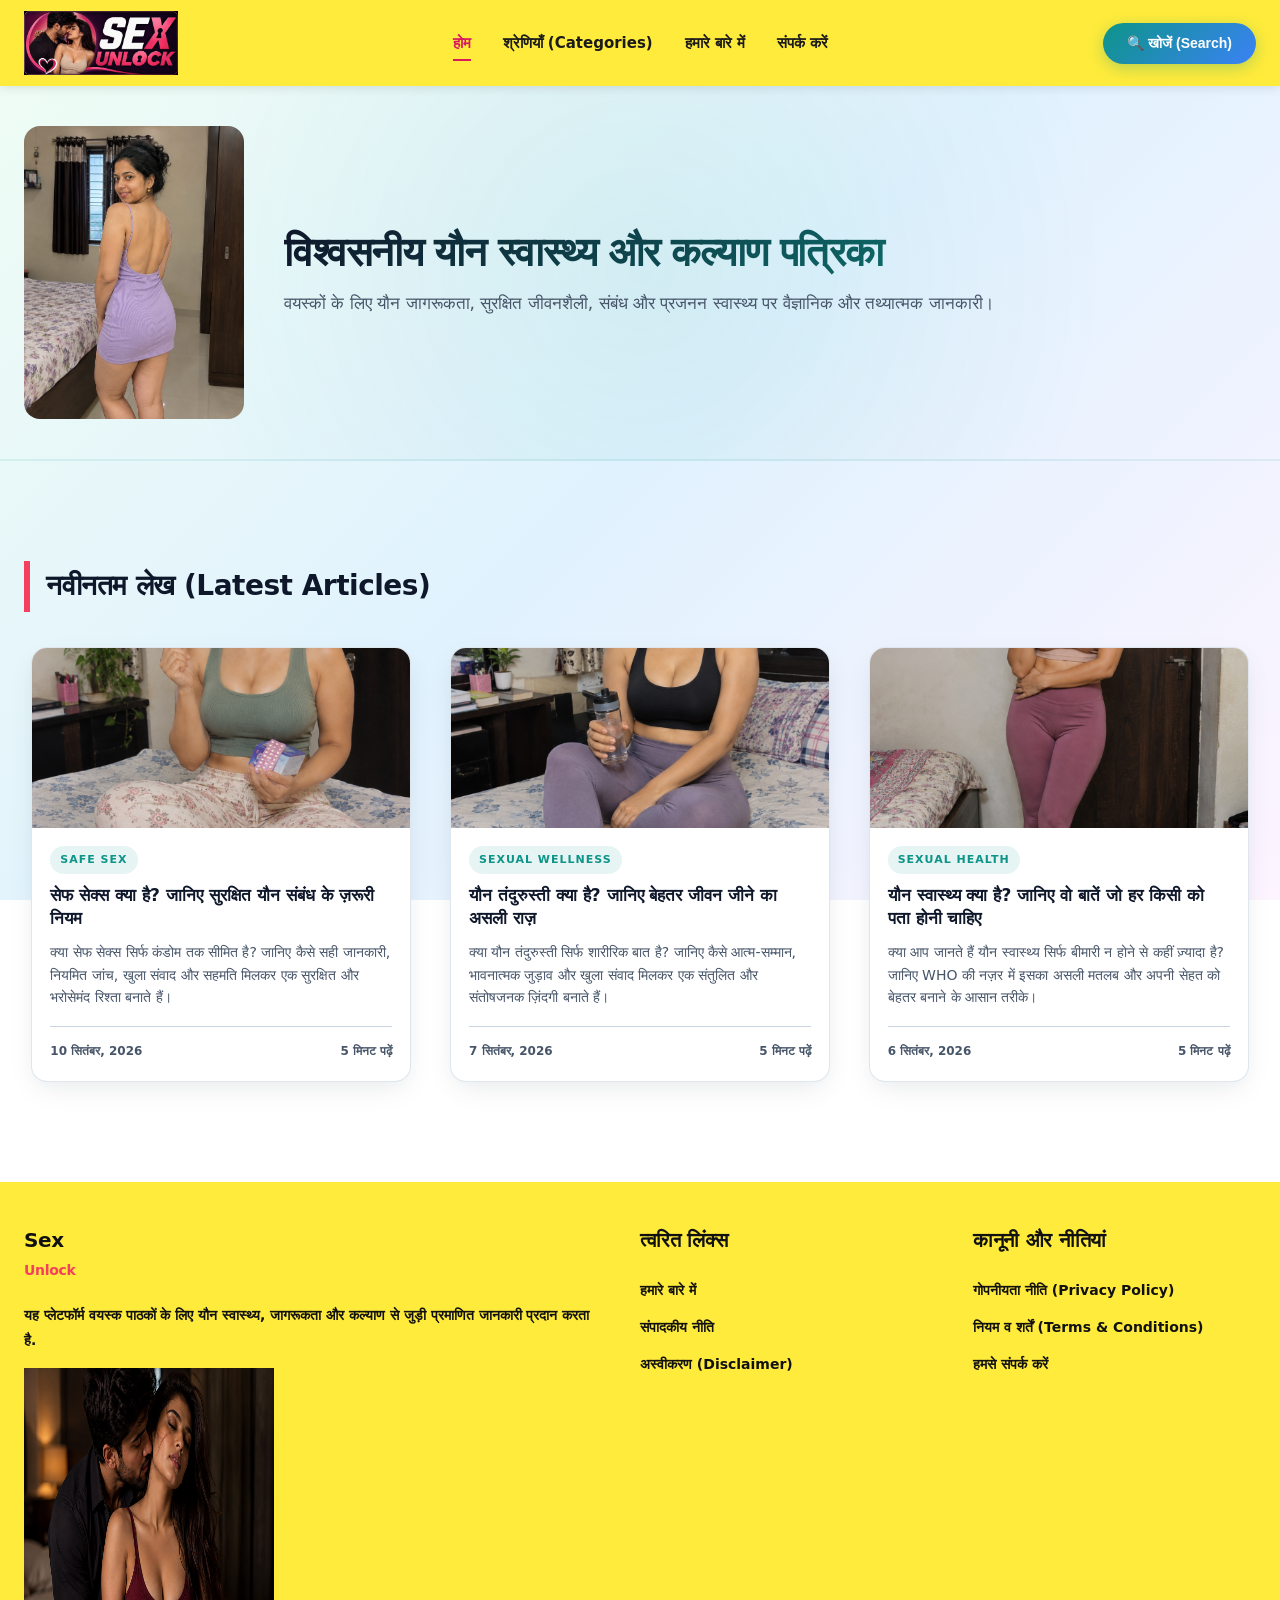
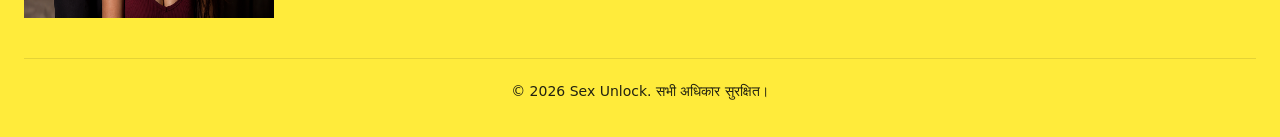
<file: index.html>
<!DOCTYPE html>
<html lang="hi">
<head>
  <!-- Google tag (gtag.js) -->
<script async src="https://www.googletagmanager.com/gtag/js?id=G-J00T4R0J6G"></script>
<script>
  window.dataLayer = window.dataLayer || [];
  function gtag(){dataLayer.push(arguments);}
  gtag('js', new Date());

  gtag('config', 'G-J00T4R0J6G');
</script>
  <meta charset="UTF-8">
  <meta name="viewport" content="width=device-width, initial-scale=1.0">
  <title>यौन स्वास्थ्य और कल्याण | Professional Sexual Wellness Platform</title>
  <meta name="description" content="Adult audience ke liye sexual awareness, sexual wellness, reproductive health aur safe-sex education par trustworthy aur professional jankari.">
  <link rel="stylesheet" href="css/style.css">
  <script async src="https://pl31271967.profitableratecpmnetwork.com/cf/9b/fe/cf9bfe616122a4881c1bd2cf353b851b.js"></script>
</head>
<body>

  <!-- HEADER -->
  <header>
    <div class="container navbar">
<a href="index.html" class="logo-img-link">
  <img src="assets/images/logo.png" alt="Sex Unlock">
</a>
    
      <nav class="nav-links">
        <a href="index.html" class="active">होम</a>
        <a href="categories.html">श्रेणियाँ (Categories)</a>
        <a href="about.html">हमारे बारे में</a>
        <a href="contact.html">संपर्क करें</a>
      </nav>
      <button class="search-btn-nav" onclick="window.location.href='search.html'">
        🔍 खोजें (Search)
      </button>
    </div>
  </header>

  <!-- HERO SECTION -->
  <section class="hero-section">
    <div class="container hero-inner">
      <div class="hero-image">
        <a href="https://www.profitableratecpmnetwork.com/pu7b7r05y?key=55094232767b9adc6bab4afe93d976ad">
          <img src="assets/images/hero.png" alt="Sex Unlock">
        </a>
      </div>
      <div class="hero-text">
        <h1>विश्वसनीय यौन स्वास्थ्य और कल्याण पत्रिका</h1>
        <p>वयस्कों के लिए यौन जागरूकता, सुरक्षित जीवनशैली, संबंध और प्रजनन स्वास्थ्य पर वैज्ञानिक और तथ्यात्मक जानकारी।</p>
      </div>
    </div>
  </section>

  <!-- BANNER AD -->
  <div class="container" style="display: flex; justify-content: center; margin-bottom: 40px;">
    <script>
      atOptions = {
        'key' : 'f948fb3887380541102def88b92cfa1f',
        'format' : 'iframe',
        'height' : 250,
        'width' : 300,
        'params' : {}
      };
    </script>
    <script src="https://www.highrevenueformat.com/f948fb3887380541102def88b92cfa1f/invoke.js"></script>
  </div>

  <!-- MAIN CONTENT AREA -->
  <main class="container">
    
    <!-- LATEST ARTICLES SECTION (Vishesh lekh hata diya gaya hai) -->
    <section>
      <div class="section-title">
        <span>नवीनतम लेख (Latest Articles)</span>
      </div>
      <div id="latest-articles-grid" class="articles-grid">
        <!-- JavaScript will load all articles here dynamically -->
      </div>
    </section>

  </main>

  <!-- FOOTER -->
<footer style="background-color: #ffeb3b !important; padding: 40px 0 20px 0; color: #111111 !important;">
  <div class="container">
    <div class="footer-content">
      <div class="footer-col">
        <h3 style="color: #111111 !important;">Sex <span>Unlock</span></h3>
        <p style="color: #111111 !important;">यह प्लेटफॉर्म वयस्क पाठकों के लिए यौन स्वास्थ्य, जागरूकता और कल्याण से जुड़ी प्रमाणित जानकारी प्रदान करता है.</p>
        
        <!-- Yahan foter.png image lagani hai -->
        <div style="margin-top: 15px;">
          <img src="assets/images/foter.png" alt="Footer Logo" style="max-width: 250px; height: 250px; display: block;">
        </div>
      </div>
      <div class="footer-col">
        <h3 style="color: #111111 !important;">त्वरित लिंक्स</h3>
        <ul>
          <li><a href="about.html" style="color: #111111 !important; font-weight: 600;">हमारे बारे में</a></li>
          <li><a href="editorial-policy.html" style="color: #111111 !important; font-weight: 600;">संपादकीय नीति</a></li>
          <li><a href="disclaimer.html" style="color: #111111 !important; font-weight: 600;">अस्वीकरण (Disclaimer)</a></li>
        </ul>
      </div>
      <div class="footer-col">
        <h3 style="color: #111111 !important;">कानूनी और नीतियां</h3>
        <ul>
          <li><a href="privacy.html" style="color: #111111 !important; font-weight: 600;">गोपनीयता नीति (Privacy Policy)</a></li>
          <li><a href="terms.html" style="color: #111111 !important; font-weight: 600;">नियम व शर्तें (Terms & Conditions)</a></li>
          <li><a href="contact.html" style="color: #111111 !important; font-weight: 600;">हमसे संपर्क करें</a></li>
        </ul>
      </div>
    </div>
    <div class="footer-bottom" style="text-align: center; border-top: 1px solid rgba(0,0,0,0.1); margin-top: 30px; padding-top: 20px;">
      <p style="color: #222211 !important; font-size: 14px;">&copy; 2026 Sex Unlock. सभी अधिकार सुरक्षित।</p>
    </div>
  </div>
</footer>

  <!-- JAVASCRIPT -->
  <script src="js/app.js"></script>
  <script src="https://pl31271968.profitableratecpmnetwork.com/09/ff/23/09ff237c4c0602e13c139e77806c5a00.js"></script>
</body>
</html>
</file>
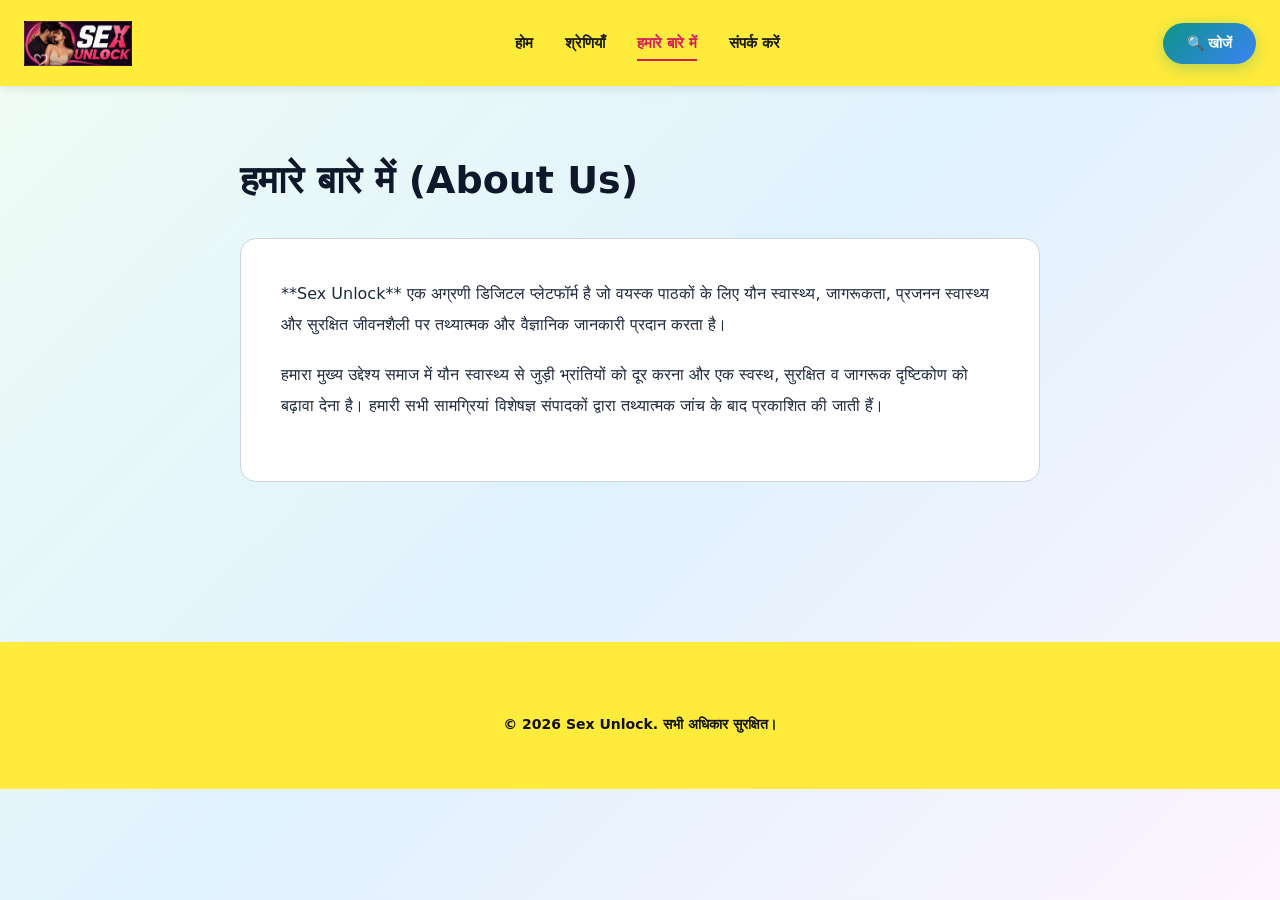
<file: about.html>
<!DOCTYPE html>
<html lang="hi">
<head>
  <!-- Google tag (gtag.js) -->
<script async src="https://www.googletagmanager.com/gtag/js?id=G-J00T4R0J6G"></script>
<script>
  window.dataLayer = window.dataLayer || [];
  function gtag(){dataLayer.push(arguments);}
  gtag('js', new Date());

  gtag('config', 'G-J00T4R0J6G');
</script>
  <meta charset="UTF-8">
  <meta name="viewport" content="width=device-width, initial-scale=1.0">
  <title>हमारे बारे में (About Us) | Sex Unlock</title>
  <link rel="stylesheet" href="css/style.css">
</head>
<body>
  <header>
    <div class="container navbar">
      <a href="index.html" class="logo-img-link">
        <img src="assets/images/logo.png" alt="Sex Unlock" style="height: 45px; width: auto; vertical-align: middle;">
      </a>
      <nav class="nav-links">
        <a href="index.html">होम</a>
        <a href="categories.html">श्रेणियाँ</a>
        <a href="about.html" class="active">हमारे बारे में</a>
        <a href="contact.html">संपर्क करें</a>
      </nav>
      <button class="search-btn-nav" onclick="window.location.href='search.html'">🔍 खोजें</button>
    </div>
  </header>
  <main class="container" style="padding: 60px 0; max-width: 800px;">
    <h1 style="font-size: 38px; font-weight: 900; color: var(--primary); margin-bottom: 24px;">हमारे बारे में (About Us)</h1>
    <div style="background: var(--card-bg); padding: 40px; border-radius: var(--radius); border: 1px solid var(--border-color); line-height: 1.9; font-size: 16px; color: var(--text-main);">
      <p style="margin-bottom: 20px;">**Sex Unlock** एक अग्रणी डिजिटल प्लेटफॉर्म है जो वयस्क पाठकों के लिए यौन स्वास्थ्य, जागरूकता, प्रजनन स्वास्थ्य और सुरक्षित जीवनशैली पर तथ्यात्मक और वैज्ञानिक जानकारी प्रदान करता है।</p>
      <p style="margin-bottom: 20px;">हमारा मुख्य उद्देश्य समाज में यौन स्वास्थ्य से जुड़ी भ्रांतियों को दूर करना और एक स्वस्थ, सुरक्षित व जागरूक दृष्टिकोण को बढ़ावा देना है। हमारी सभी सामग्रियां विशेषज्ञ संपादकों द्वारा तथ्यात्मक जांच के बाद प्रकाशित की जाती हैं।</p>
    </div>
  </main>
  <footer>
    <div class="container" style="text-align: center; color: #64748b; font-size: 13px; padding: 20px 0;">
    <p>&copy; 2026 Sex Unlock. सभी अधिकार सुरक्षित।</p>
    </div>
  </footer>
</body>
</html>
</file>
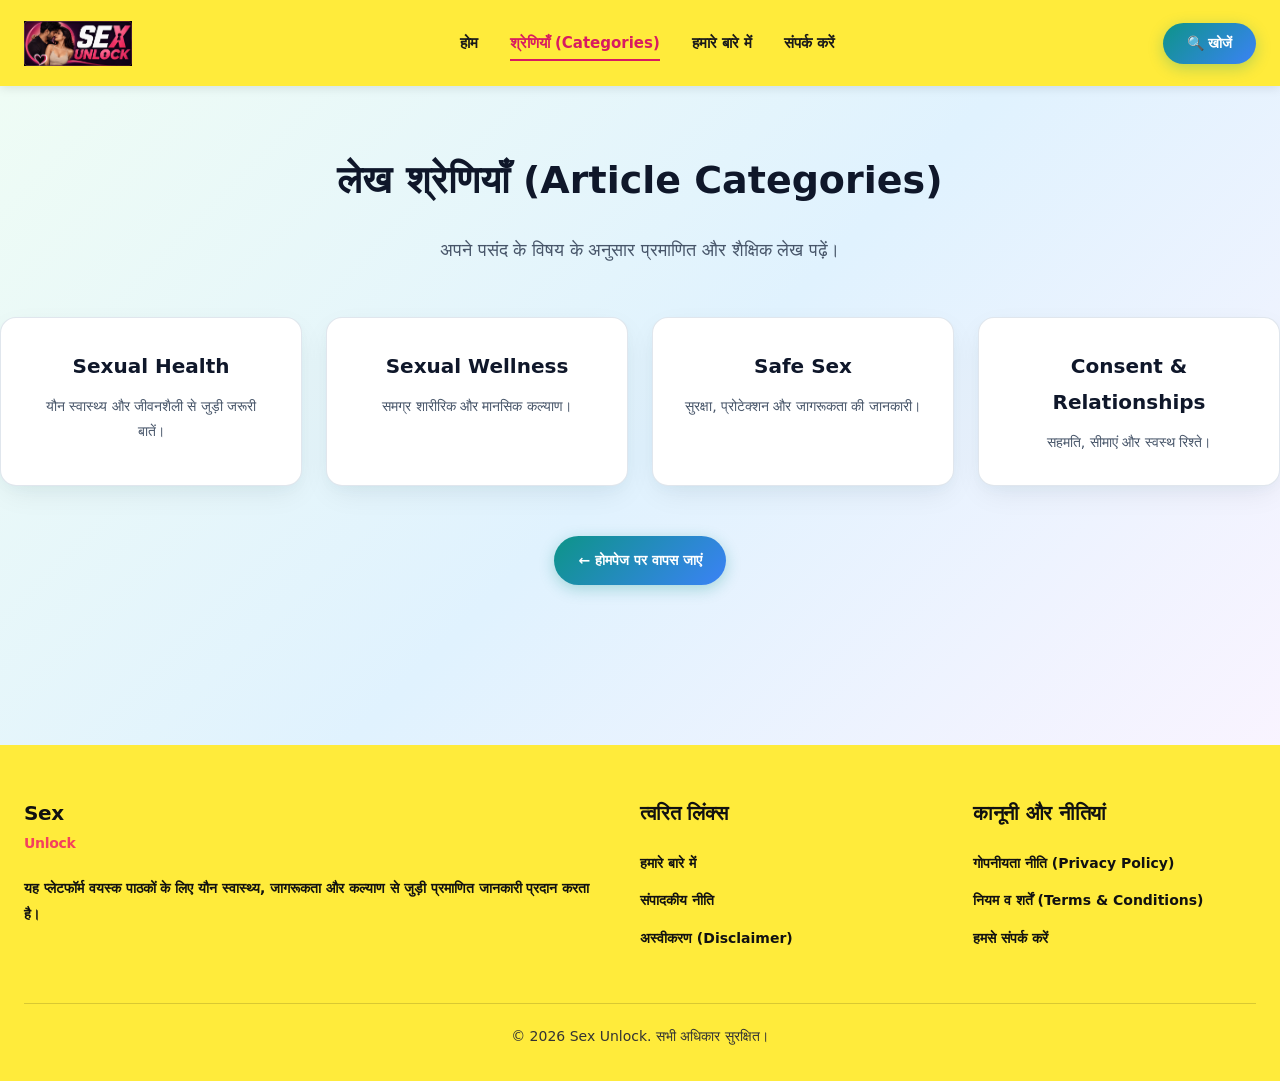
<file: categories.html>
<!DOCTYPE html>
<html lang="hi">
<head>
  <!-- Google tag (gtag.js) -->
<script async src="https://www.googletagmanager.com/gtag/js?id=G-J00T4R0J6G"></script>
<script>
  window.dataLayer = window.dataLayer || [];
  function gtag(){dataLayer.push(arguments);}
  gtag('js', new Date());

  gtag('config', 'G-J00T4R0J6G');
</script>
  <meta charset="UTF-8">
  <meta name="viewport" content="width=device-width, initial-scale=1.0">
  <title>श्रेणियाँ (Categories) | Sex Unlock</title>
  <meta name="description" content="Sex Unlock ki sabhi categories aur unse jude sexual health aur wellness articles ki list.">
  <link rel="stylesheet" href="css/style.css">
</head>
<body>

  <!-- HEADER -->
  <header>
    <div class="container navbar">
      <a href="index.html" class="logo-img-link">
         <img src="assets/images/logo.png" alt="Sex Unlock" style="height: 45px; width: auto; vertical-align: middle;">
      </a>
      <nav class="nav-links">
        <a href="index.html">होम</a>
        <a href="categories.html" class="active">श्रेणियाँ (Categories)</a>
        <a href="about.html">हमारे बारे में</a>
        <a href="contact.html">संपर्क करें</a>
      </nav>
      <button class="search-btn-nav" onclick="window.location.href='search.html'">
        🔍 खोजें
      </button>
    </div>
  </header>

  <!-- MAIN CONTENT -->
  <main class="container" style="padding: 60px 0;">
    <h1 style="font-size: 38px; font-weight: 900; color: var(--primary); margin-bottom: 20px; text-align: center;">लेख श्रेणियाँ (Article Categories)</h1>
    <p style="text-align: center; color: var(--text-muted); font-size: 18px; margin-bottom: 50px;">अपने पसंद के विषय के अनुसार प्रमाणित और शैक्षिक लेख पढ़ें।</p>

    <div id="categories-grid" style="display: grid; grid-template-columns: repeat(auto-fill, minmax(280px, 1fr)); gap: 24px;">
      <!-- Categories -->
      <a href="index.html?cat=Sexual%20Health" class="article-card" style="padding: 30px; text-align: center; text-decoration: none;">
        <h3 style="font-size: 20px; font-weight: 800; color: var(--primary); margin-bottom: 10px;">Sexual Health</h3>
        <p style="font-size: 14px; color: var(--text-muted);">यौन स्वास्थ्य और जीवनशैली से जुड़ी जरूरी बातें।</p>
      </a>
      <a href="index.html?cat=Sexual%20Wellness" class="article-card" style="padding: 30px; text-align: center; text-decoration: none;">
        <h3 style="font-size: 20px; font-weight: 800; color: var(--primary); margin-bottom: 10px;">Sexual Wellness</h3>
        <p style="font-size: 14px; color: var(--text-muted);">समग्र शारीरिक और मानसिक कल्याण।</p>
      </a>
      <a href="index.html?cat=Safe%20Sex" class="article-card" style="padding: 30px; text-align: center; text-decoration: none;">
        <h3 style="font-size: 20px; font-weight: 800; color: var(--primary); margin-bottom: 10px;">Safe Sex</h3>
        <p style="font-size: 14px; color: var(--text-muted);">सुरक्षा, प्रोटेक्शन और जागरूकता की जानकारी।</p>
      </a>
      <a href="index.html?cat=Consent%20%26%20Relationships" class="article-card" style="padding: 30px; text-align: center; text-decoration: none;">
        <h3 style="font-size: 20px; font-weight: 800; color: var(--primary); margin-bottom: 10px;">Consent & Relationships</h3>
        <p style="font-size: 14px; color: var(--text-muted);">सहमति, सीमाएं और स्वस्थ रिश्ते।</p>
      </a>
    </div>

    <div style="text-align: center; margin-top: 50px;">
      <a href="index.html" class="search-btn-nav" style="display: inline-flex;">← होमपेज पर वापस जाएं</a>
    </div>
  </main>

  <!-- FOOTER -->
  <footer>
    <div class="container">
      <div class="footer-content">
        <div class="footer-col">
          <h3>Sex <span>Unlock</span></h3>
          <p>यह प्लेटफॉर्म वयस्क पाठकों के लिए यौन स्वास्थ्य, जागरूकता और कल्याण से जुड़ी प्रमाणित जानकारी प्रदान करता है।</p>
        </div>
        <div class="footer-col">
          <h3>त्वरित लिंक्स</h3>
          <ul>
            <li><a href="about.html">हमारे बारे में</a></li>
            <li><a href="editorial-policy.html">संपादकीय नीति</a></li>
            <li><a href="disclaimer.html">अस्वीकरण (Disclaimer)</a></li>
          </ul>
        </div>
        <div class="footer-col">
          <h3>कानूनी और नीतियां</h3>
          <ul>
            <li><a href="privacy.html">गोपनीयता नीति (Privacy Policy)</a></li>
            <li><a href="terms.html">नियम व शर्तें (Terms & Conditions)</a></li>
            <li><a href="contact.html">हमसे संपर्क करें</a></li>
          </ul>
        </div>
      </div>
      <div class="footer-bottom">
        <p>&copy; 2026 Sex Unlock. सभी अधिकार सुरक्षित।</p>
      </div>
    </div>
  </footer>

</body>
</html>
</file>
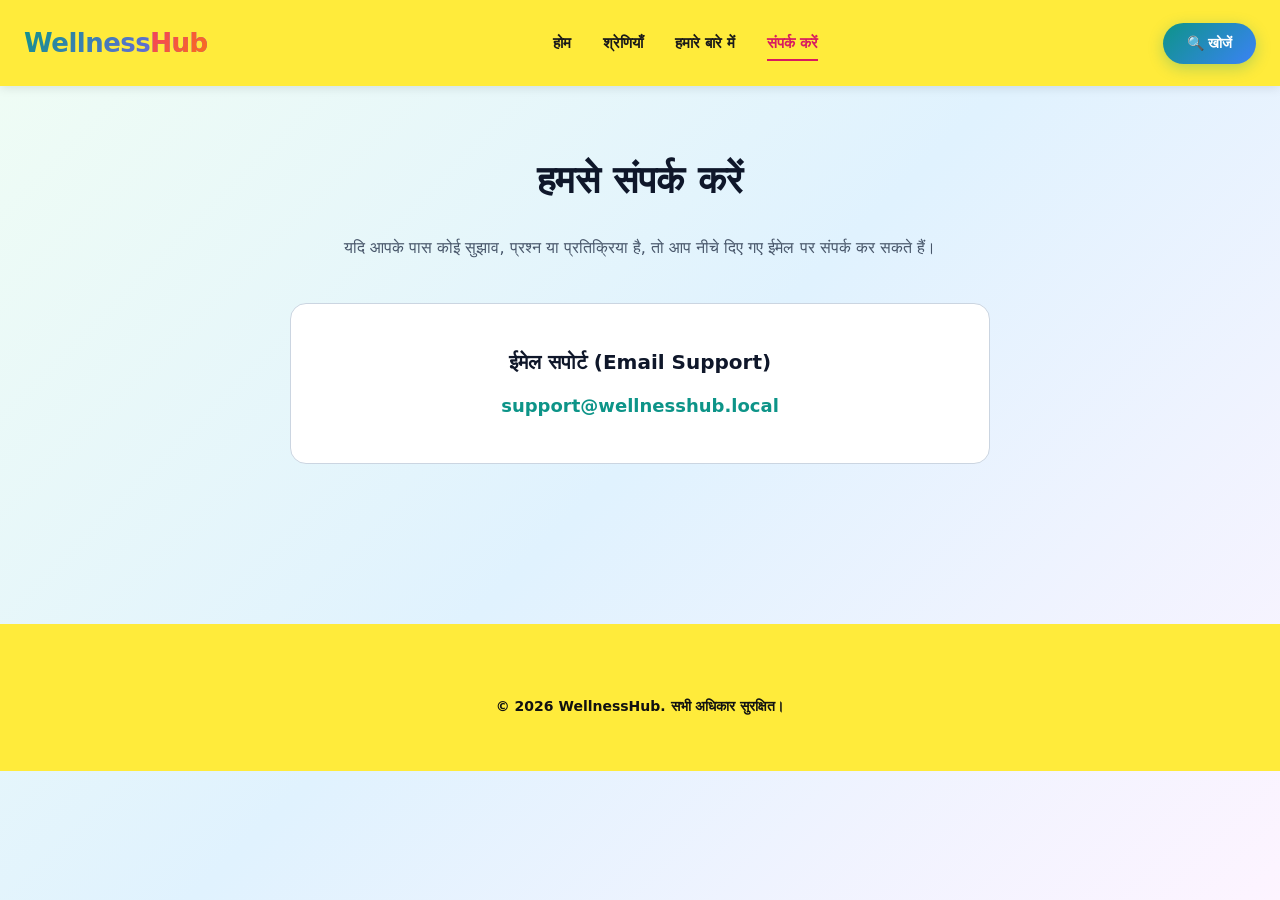
<file: contact.html>
<!DOCTYPE html>
<html lang="hi">
<head>
  <!-- Google tag (gtag.js) -->
<script async src="https://www.googletagmanager.com/gtag/js?id=G-J00T4R0J6G"></script>
<script>
  window.dataLayer = window.dataLayer || [];
  function gtag(){dataLayer.push(arguments);}
  gtag('js', new Date());

  gtag('config', 'G-J00T4R0J6G');
</script>
  <meta charset="UTF-8">
  <meta name="viewport" content="width=device-width, initial-scale=1.0">
  <title>संपर्क करें (Contact Us) | WellnessHub</title>
  <link rel="stylesheet" href="css/style.css">
</head>
<body>
  <header>
    <div class="container navbar">
      <a href="index.html" class="logo">Wellness<span>Hub</span></a>
      <nav class="nav-links">
        <a href="index.html">होम</a>
        <a href="categories.html">श्रेणियाँ</a>
        <a href="about.html">हमारे बारे में</a>
        <a href="contact.html" class="active">संपर्क करें</a>
      </nav>
      <button class="search-btn-nav" onclick="window.location.href='search.html'">🔍 खोजें</button>
    </div>
  </header>
  <main class="container" style="padding: 60px 0; max-width: 700px;">
    <h1 style="font-size: 38px; font-weight: 900; color: var(--primary); margin-bottom: 20px; text-align: center;">हमसे संपर्क करें</h1>
    <p style="text-align: center; color: var(--text-muted); margin-bottom: 40px;">यदि आपके पास कोई सुझाव, प्रश्न या प्रतिक्रिया है, तो आप नीचे दिए गए ईमेल पर संपर्क कर सकते हैं।</p>
    <div style="background: var(--card-bg); padding: 40px; border-radius: var(--radius); border: 1px solid var(--border-color); text-align: center;">
      <h3 style="font-size: 20px; color: var(--primary); margin-bottom: 10px;">ईमेल सपोर्ट (Email Support)</h3>
      <p style="font-size: 18px; color: var(--accent-teal); font-weight: 700;">support@wellnesshub.local</p>
    </div>
  </main>
  <footer>
    <div class="container" style="text-align: center; color: #64748b; font-size: 13px; padding: 20px 0;">
      <p>&copy; 2026 WellnessHub. सभी अधिकार सुरक्षित।</p>
    </div>
  </footer>
</body>
</html>
</file>
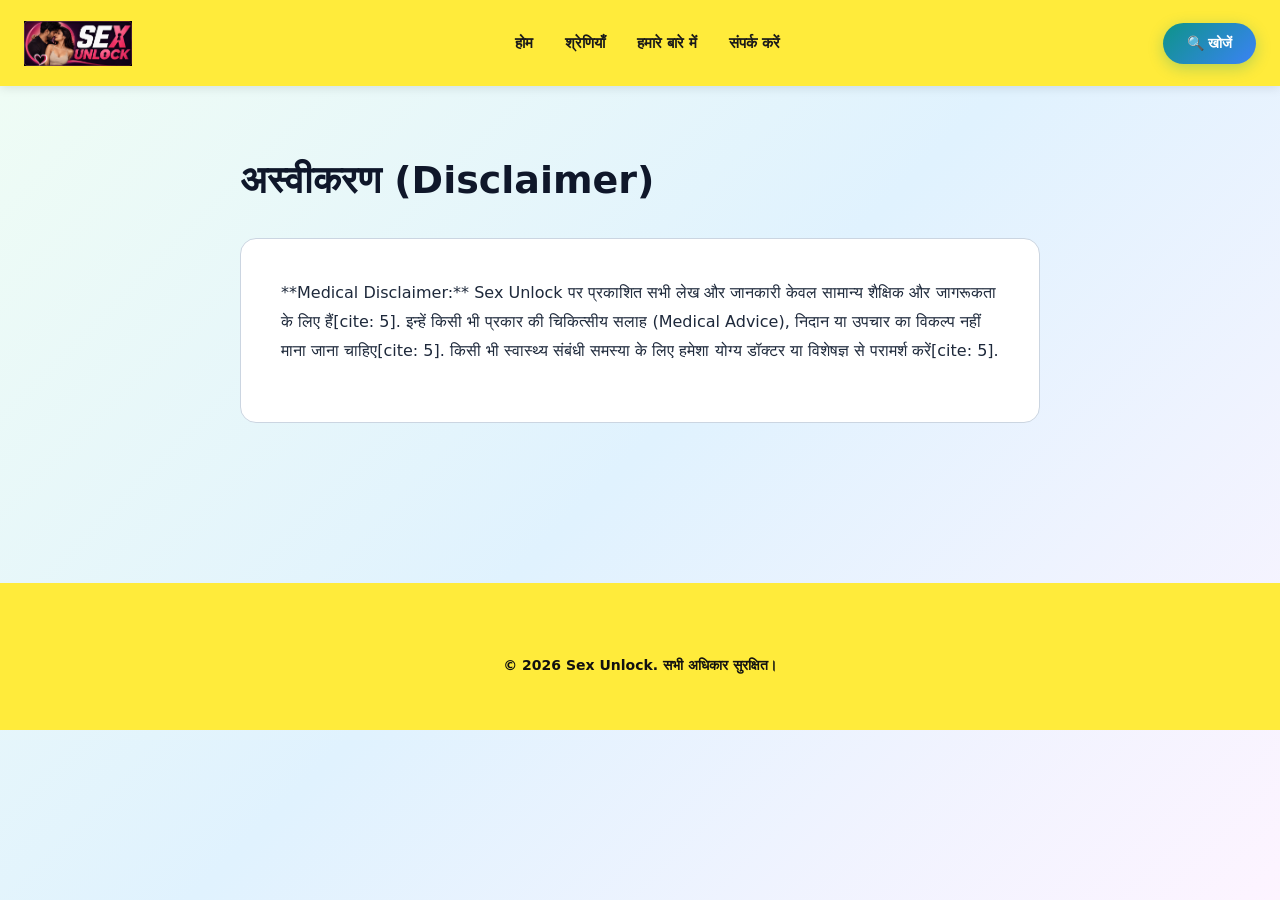
<file: disclaimer.html>
<!DOCTYPE html>
<html lang="hi">
<head>
  <!-- Google tag (gtag.js) -->
<script async src="https://www.googletagmanager.com/gtag/js?id=G-J00T4R0J6G"></script>
<script>
  window.dataLayer = window.dataLayer || [];
  function gtag(){dataLayer.push(arguments);}
  gtag('js', new Date());

  gtag('config', 'G-J00T4R0J6G');
</script>
  <meta charset="UTF-8">
  <meta name="viewport" content="width=device-width, initial-scale=1.0">
  <title>अस्वीकरण (Disclaimer) | Sex Unlock</title>
  <link rel="stylesheet" href="css/style.css">
</head>
<body>
  <header>
    <div class="container navbar">
<a href="index.html" class="logo-img-link">
  <img src="assets/images/logo.png" alt="Sex Unlock" style="height: 45px; width: auto; vertical-align: middle;">
</a>
      <nav class="nav-links">
        <a href="index.html">होम</a>
        <a href="categories.html">श्रेणियाँ</a>
        <a href="about.html">हमारे बारे में</a>
        <a href="contact.html">संपर्क करें</a>
      </nav>
      <button class="search-btn-nav" onclick="window.location.href='search.html'">🔍 खोजें</button>
    </div>
  </header>
  <main class="container" style="padding: 60px 0; max-width: 800px;">
    <h1 style="font-size: 38px; font-weight: 900; color: var(--primary); margin-bottom: 24px;">अस्वीकरण (Disclaimer)</h1>
    <div style="background: var(--card-bg); padding: 40px; border-radius: var(--radius); border: 1px solid var(--border-color); line-height: 1.8; font-size: 16px; color: var(--text-main);">
      <p style="margin-bottom: 16px;">**Medical Disclaimer:** Sex Unlock पर प्रकाशित सभी लेख और जानकारी केवल सामान्य शैक्षिक और जागरूकता के लिए हैं[cite: 5]. इन्हें किसी भी प्रकार की चिकित्सीय सलाह (Medical Advice), निदान या उपचार का विकल्प नहीं माना जाना चाहिए[cite: 5]. किसी भी स्वास्थ्य संबंधी समस्या के लिए हमेशा योग्य डॉक्टर या विशेषज्ञ से परामर्श करें[cite: 5].</p>
    </div>
  </main>
  <footer>
    <div class="container" style="text-align: center; color: #64748b; font-size: 13px; padding: 20px 0;">
      <p>&copy; 2026 Sex Unlock. सभी अधिकार सुरक्षित।</p>
    </div>
  </footer>
</body>
</html>
</file>
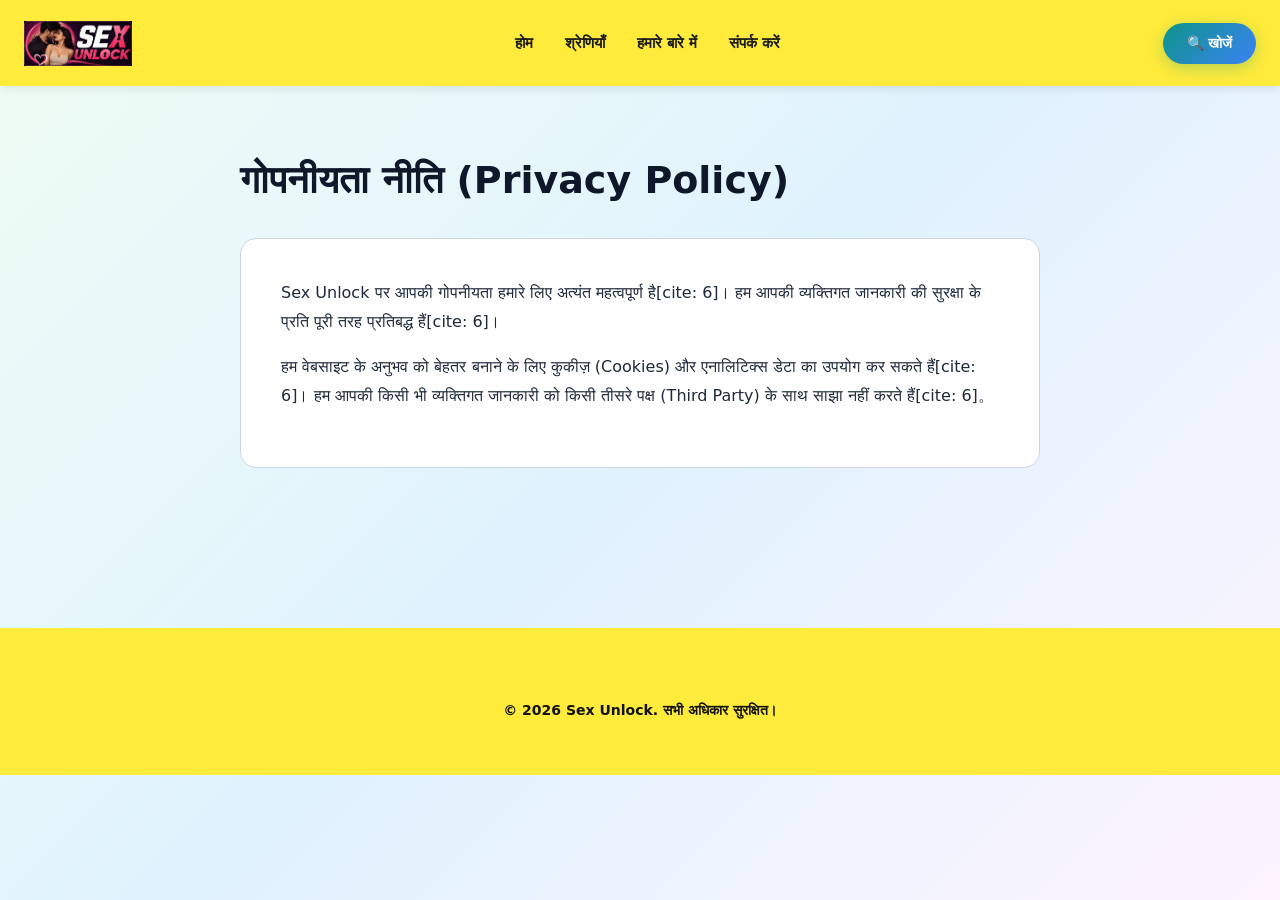
<file: privacy.html>
<!DOCTYPE html>
<html lang="hi">
<head>
  <!-- Google tag (gtag.js) -->
<script async src="https://www.googletagmanager.com/gtag/js?id=G-J00T4R0J6G"></script>
<script>
  window.dataLayer = window.dataLayer || [];
  function gtag(){dataLayer.push(arguments);}
  gtag('js', new Date());

  gtag('config', 'G-J00T4R0J6G');
</script>
  <meta charset="UTF-8">
  <meta name="viewport" content="width=device-width, initial-scale=1.0">
  <title>गोपनीयता नीति (Privacy Policy) | Sex Unlock</title>
  <link rel="stylesheet" href="css/style.css">
</head>
<body>
  <header>
    <div class="container navbar">
<a href="index.html" class="logo-img-link">
  <img src="assets/images/logo.png" alt="Sex Unlock" style="height: 45px; width: auto; vertical-align: middle;">
</a>
      <nav class="nav-links">
        <a href="index.html">होम</a>
        <a href="categories.html">श्रेणियाँ</a>
        <a href="about.html">हमारे बारे में</a>
        <a href="contact.html">संपर्क करें</a>
      </nav>
      <button class="search-btn-nav" onclick="window.location.href='search.html'">🔍 खोजें</button>
    </div>
  </header>
  <main class="container" style="padding: 60px 0; max-width: 800px;">
    <h1 style="font-size: 38px; font-weight: 900; color: var(--primary); margin-bottom: 24px;">गोपनीयता नीति (Privacy Policy)</h1>
    <div style="background: var(--card-bg); padding: 40px; border-radius: var(--radius); border: 1px solid var(--border-color); line-height: 1.8; font-size: 16px; color: var(--text-main);">
      <p style="margin-bottom: 16px;">Sex Unlock पर आपकी गोपनीयता हमारे लिए अत्यंत महत्वपूर्ण है[cite: 6]। हम आपकी व्यक्तिगत जानकारी की सुरक्षा के प्रति पूरी तरह प्रतिबद्ध हैं[cite: 6]।</p>
      <p style="margin-bottom: 16px;">हम वेबसाइट के अनुभव को बेहतर बनाने के लिए कुकीज़ (Cookies) और एनालिटिक्स डेटा का उपयोग कर सकते हैं[cite: 6]। हम आपकी किसी भी व्यक्तिगत जानकारी को किसी तीसरे पक्ष (Third Party) के साथ साझा नहीं करते हैं[cite: 6]。</p>
    </div>
  </main>
  <footer>
    <div class="container" style="text-align: center; color: #64748b; font-size: 13px; padding: 20px 0;">
      <p>&copy; 2026 Sex Unlock. सभी अधिकार सुरक्षित।</p>
    </div>
  </footer>
</body>
</html>
</file>
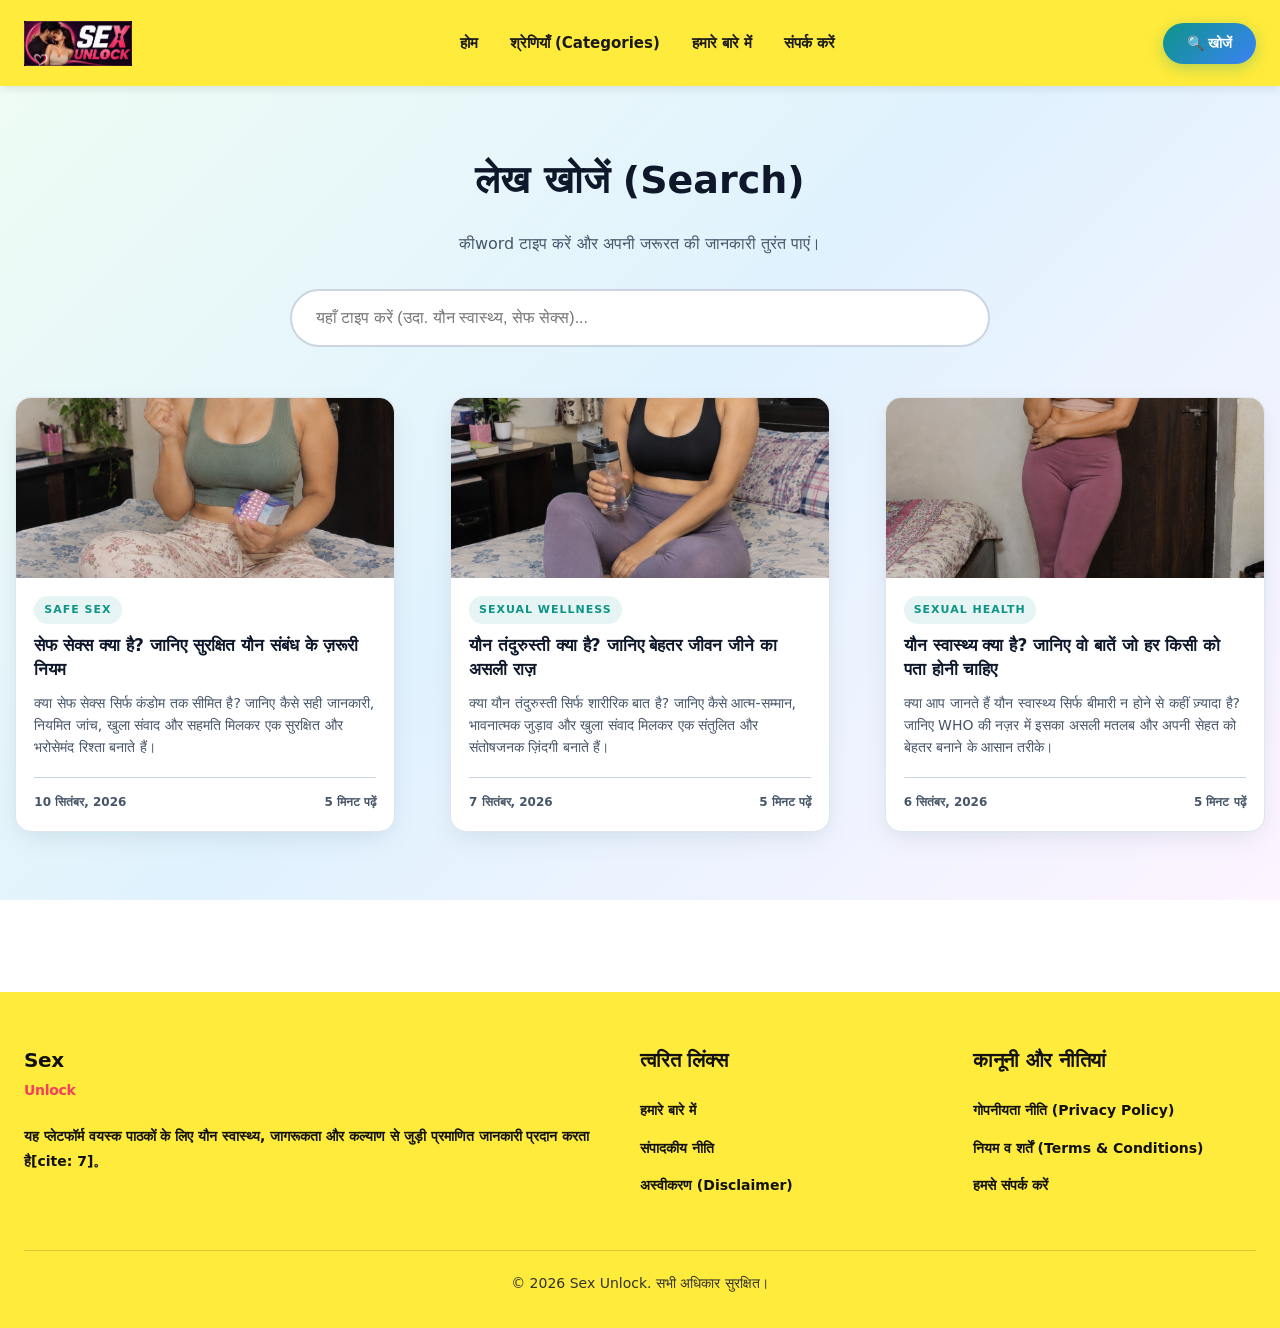
<file: search.html>
<!DOCTYPE html>
<html lang="hi">
<head>
  <!-- Google tag (gtag.js) -->
<script async src="https://www.googletagmanager.com/gtag/js?id=G-J00T4R0J6G"></script>
<script>
  window.dataLayer = window.dataLayer || [];
  function gtag(){dataLayer.push(arguments);}
  gtag('js', new Date());

  gtag('config', 'G-J00T4R0J6G');
</script>
  <meta charset="UTF-8">
  <meta name="viewport" content="width=device-width, initial-scale=1.0">
  <title>लेख खोजें (Search Articles) | Sex Unlock</title>
  <meta name="description" content="Sex Unlock par sexual health aur wellness से jude articles search karein.">
  <link rel="stylesheet" href="css/style.css">
</head>
<body>

  <!-- HEADER -->
  <header>
    <div class="container navbar">
<a href="index.html" class="logo-img-link">
  <img src="assets/images/logo.png" alt="Sex Unlock" style="height: 45px; width: auto; vertical-align: middle;">
</a>
      <nav class="nav-links">
        <a href="index.html">होम</a>
        <a href="categories.html">श्रेणियाँ (Categories)</a>
        <a href="about.html">हमारे बारे में</a>
        <a href="contact.html">संपर्क करें</a>
      </nav>
      <button class="search-btn-nav" onclick="window.location.href='search.html'">
        🔍 खोजें
      </button>
    </div>
  </header>

  <!-- MAIN CONTENT -->
  <main class="container" style="padding: 60px 0; min-height: 60vh;">
    <div style="max-width: 700px; margin: 0 auto 50px; text-align: center;">
      <h1 style="font-size: 38px; font-weight: 900; color: var(--primary); margin-bottom: 16px;">लेख खोजें (Search)</h1>
      <p style="color: var(--text-muted); font-size: 16px; margin-bottom: 30px;">कीword टाइप करें और अपनी जरूरत की जानकारी तुरंत पाएं।</p>
      
      <!-- Search Input Box -->
      <div style="position: relative;">
        <input type="text" id="search-input" placeholder="यहाँ टाइप करें (उदा. यौन स्वास्थ्य, सेफ सेक्स)..." style="width: 100%; padding: 18px 24px; font-size: 16px; border-radius: 50px; border: 2px solid var(--border-color); outline: none; transition: var(--transition); background: var(--card-bg);">
      </div>
    </div>

    <!-- Search Results Grid -->
    <div id="search-results-grid" class="articles-grid">
      <!-- Results will appear here -->
    </div>
  </main>

  <!-- FOOTER -->
  <footer>
    <div class="container">
      <div class="footer-content">
        <div class="footer-col">
          <h3>Sex <span>Unlock</span></h3>
          <p>यह प्लेटफॉर्म वयस्क पाठकों के लिए यौन स्वास्थ्य, जागरूकता और कल्याण से जुड़ी प्रमाणित जानकारी प्रदान करता है[cite: 7]。</p>
        </div>
        <div class="footer-col">
          <h3>त्वरित लिंक्स</h3>
          <ul>
            <li><a href="about.html">हमारे बारे में</a></li>
            <li><a href="editorial-policy.html">संपादकीय नीति</a></li>
            <li><a href="disclaimer.html">अस्वीकरण (Disclaimer)</a></li>
          </ul>
        </div>
        <div class="footer-col">
          <h3>कानूनी और नीतियां</h3>
          <ul>
            <li><a href="privacy.html">गोपनीयता नीति (Privacy Policy)</a></li>
            <li><a href="terms.html">नियम व शर्तें (Terms & Conditions)</a></li>
            <li><a href="contact.html">हमसे संपर्क करें</a></li>
          </ul>
        </div>
      </div>
      <div class="footer-bottom">
        <p>&copy; 2026 Sex Unlock. सभी अधिकार सुरक्षित।</p>
      </div>
    </div>
  </footer>

  <!-- SEARCH JAVASCRIPT -->
  <script>
    document.addEventListener("DOMContentLoaded", () => {
      const searchInput = document.getElementById('search-input');
      searchInput.addEventListener('input', (e) => {
        handleSearch(e.target.value);
      });
      // Load all initially
      handleSearch('');
    });

    async function handleSearch(query) {
      try {
        const response = await fetch('data/articles.json');
        const articles = await response.json();
        
        const filtered = articles.filter(article => {
          const q = query.toLowerCase();
          return article.title.toLowerCase().includes(q) || 
                 article.excerpt.toLowerCase().includes(q) || 
                 article.category.toLowerCase().includes(q);
        });

        const grid = document.getElementById('search-results-grid');
        if (filtered.length === 0) {
          grid.innerHTML = `<p style="grid-column: 1/-1; text-align: center; color: var(--text-muted); padding: 40px;">कोई लेख नहीं मिला।</p>`;
          return;
        }

        grid.innerHTML = filtered.map(article => `
          <article class="article-card">
            <div class="card-img-wrapper">
              <img src="${article.image}" alt="${article.title}" loading="lazy" onerror="this.src='https://images.unsplash.com/photo-1573496359142-b8d87734a5a2?auto=format&fit=crop&w=600&q=80'">
            </div>
            <div class="card-content">
              <span class="card-category">${article.category}</span>
              <h3 class="card-title">
                <a href="article.html?slug=${article.slug}">${article.title}</a>
              </h3>
              <p class="card-excerpt">${article.excerpt}</p>
              <div class="card-meta">
                <span>${article.date}</span>
                <span>${article.readingTime}</span>
              </div>
            </div>
          </article>
        `).join('');

      } catch (err) {
        console.error('Search error:', err);
      }
    }
  </script>
</body>
</html>
</file>
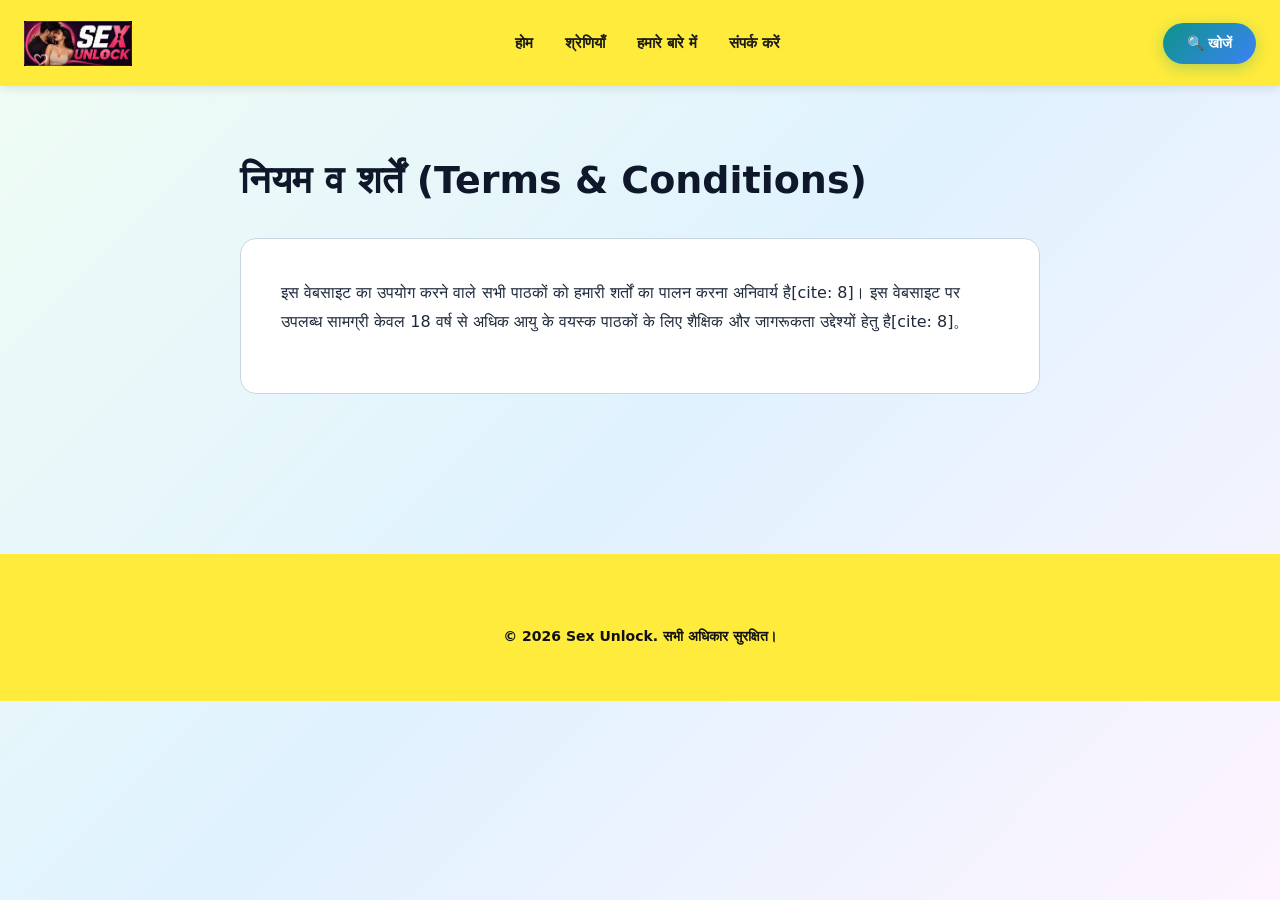
<file: terms.html>
<!DOCTYPE html>
<html lang="hi">
<head>
  <!-- Google tag (gtag.js) -->
<script async src="https://www.googletagmanager.com/gtag/js?id=G-J00T4R0J6G"></script>
<script>
  window.dataLayer = window.dataLayer || [];
  function gtag(){dataLayer.push(arguments);}
  gtag('js', new Date());

  gtag('config', 'G-J00T4R0J6G');
</script>
  <meta charset="UTF-8">
  <meta name="viewport" content="width=device-width, initial-scale=1.0">
  <title>नियम व शर्तें (Terms & Conditions) | Sex Unlock</title>
  <link rel="stylesheet" href="css/style.css">
</head>
<body>
  <header>
    <div class="container navbar">
<a href="index.html" class="logo-img-link">
  <img src="assets/images/logo.png" alt="Sex Unlock" style="height: 45px; width: auto; vertical-align: middle;">
</a>
      <nav class="nav-links">
        <a href="index.html">होम</a>
        <a href="categories.html">श्रेणियाँ</a>
        <a href="about.html">हमारे बारे में</a>
        <a href="contact.html">संपर्क करें</a>
      </nav>
      <button class="search-btn-nav" onclick="window.location.href='search.html'">🔍 खोजें</button>
    </div>
  </header>
  <main class="container" style="padding: 60px 0; max-width: 800px;">
    <h1 style="font-size: 38px; font-weight: 900; color: var(--primary); margin-bottom: 24px;">नियम व शर्तें (Terms & Conditions)</h1>
    <div style="background: var(--card-bg); padding: 40px; border-radius: var(--radius); border: 1px solid var(--border-color); line-height: 1.8; font-size: 16px; color: var(--text-main);">
      <p style="margin-bottom: 16px;">इस वेबसाइट का उपयोग करने वाले सभी पाठकों को हमारी शर्तों का पालन करना अनिवार्य है[cite: 8]। इस वेबसाइट पर उपलब्ध सामग्री केवल 18 वर्ष से अधिक आयु के वयस्क पाठकों के लिए शैक्षिक और जागरूकता उद्देश्यों हेतु है[cite: 8]。</p>
    </div>
  </main>
  <footer>
    <div class="container" style="text-align: center; color: #64748b; font-size: 13px; padding: 20px 0;">
      <p>&copy; 2026 Sex Unlock. सभी अधिकार सुरक्षित।</p>
    </div>
  </footer>
</body>
</html>
</file>
<file: css/style.css>
/* ==========================================
   VIBRANT & COLORFUL WELLNESS MAGAZINE SYSTEM
   ========================================== */

:root {
  --primary: #0f172a;
  --accent-teal: #0d9488;
  --accent-coral: #f43f5e;
  --accent-purple: #8b5cf6;
  --accent-blue: #3b82f6;
  --bg-gradient: linear-gradient(135deg, #f0fdf4 0%, #e0f2fe 50%, #fdf4ff 100%);
  --card-bg: #ffffff;
  --text-main: #1e293b;
  --text-muted: #475569;
  --border-color: #cbd5e1;
  --radius: 16px;
  --transition: all 0.4s cubic-bezier(0.4, 0, 0.2, 1);
  --shadow: 0 10px 30px -5px rgba(15, 23, 42, 0.08), 0 5px 15px -5px rgba(13, 148, 136, 0.05);
  --shadow-hover: 0 20px 40px -10px rgba(13, 148, 136, 0.2), 0 10px 20px -5px rgba(139, 92, 246, 0.15);
}

* {
  margin: 0;
  padding: 0;
  box-sizing: border-box;
}

body {
  font-family: system-ui, -apple-system, BlinkMacSystemFont, 'Segoe UI', Roboto, sans-serif;
  background: var(--bg-gradient);
  background-attachment: fixed;
  color: var(--text-main);
  line-height: 1.8;
  -webkit-font-smoothing: antialiased;
}

a {
  text-decoration: none;
  color: inherit;
}

ul {
  list-style: none;
}

.container {
  max-width: 1280px;
  margin: 0 auto;
  padding: 0 24px;
}

/* --- HEADER (yellow theme) --- */
header {
  background-color: #ffeb3b;
  backdrop-filter: blur(16px);
  -webkit-backdrop-filter: blur(16px);
  position: sticky;
  top: 0;
  z-index: 1000;
  box-shadow: 0 2px 10px rgba(0, 0, 0, 0.1);
  padding: 8px 0;
  overflow: hidden; /* safety net: nothing inside header can ever spill out again */
}

.navbar {
  display: flex;
  justify-content: space-between;
  align-items: center;
  min-height: 70px;
}

.logo {
  font-size: 26px;
  font-weight: 900;
  background: linear-gradient(135deg, var(--accent-teal), var(--accent-purple));
  -webkit-background-clip: text;
  -webkit-text-fill-color: transparent;
  letter-spacing: -0.5px;
}

.logo span {
  background: linear-gradient(135deg, var(--accent-coral), #f97316);
  -webkit-background-clip: text;
  -webkit-text-fill-color: transparent;
}

/* Logo image inside header, sized to fill the yellow bar's height without overflowing it */
header .logo-img-link img {
  height: 64px;
  width: auto;
  max-height: 64px;
  display: block;
  vertical-align: middle;
}

.nav-links {
  display: flex;
  gap: 32px;
  align-items: center;
}

.nav-links a {
  font-size: 15px;
  font-weight: 700;
  color: #1a1a1a;
  transition: var(--transition);
  position: relative;
}

.nav-links a:hover, .nav-links a.active {
  color: #d81b60;
}

.nav-links a::after {
  content: '';
  position: absolute;
  width: 0;
  height: 2px;
  bottom: -4px;
  left: 0;
  background: #d81b60;
  transition: width 0.3s ease;
}

.nav-links a:hover::after, .nav-links a.active::after {
  width: 100%;
}

/* Colorful Gradient Button */
.search-btn-nav {
  background: linear-gradient(135deg, var(--accent-teal), var(--accent-blue));
  border: none;
  padding: 12px 24px;
  border-radius: 50px;
  cursor: pointer;
  font-size: 14px;
  font-weight: 700;
  color: #ffffff;
  display: flex;
  align-items: center;
  gap: 8px;
  transition: var(--transition);
  box-shadow: 0 4px 15px rgba(13, 148, 136, 0.3);
}

.search-btn-nav:hover {
  transform: translateY(-2px);
  box-shadow: 0 6px 20px rgba(13, 148, 136, 0.5);
  background: linear-gradient(135deg, var(--accent-purple), var(--accent-coral));
}

/* --- HERO SECTION --- */
.hero-section {
  padding: 40px 0;
  text-align: left;
  background: radial-gradient(circle at center, rgba(13, 148, 136, 0.08) 0%, transparent 70%);
  margin-bottom: 60px;
  border-bottom: 2px solid rgba(13, 148, 136, 0.1);
}

.hero-inner {
  display: flex;
  align-items: center;
  gap: 40px;
}

.hero-image {
  flex: 0 0 auto;
  width: 220px;
}

.hero-image img {
  width: 100%;
  height: auto;
  display: block;
  border-radius: var(--radius);
}

.hero-text {
  flex: 1;
}

.hero-section h1 {
  font-size: 40px;
  font-weight: 900;
  background: linear-gradient(135deg, var(--primary), var(--accent-teal));
  -webkit-background-clip: text;
  -webkit-text-fill-color: transparent;
  margin-bottom: 14px;
  letter-spacing: -1.5px;
  line-height: 1.2;
}

.hero-section p {
  font-size: 17px;
  color: var(--text-muted);
  max-width: 750px;
  margin: 0;
  line-height: 1.6;
  font-weight: 500;
}

@media (max-width: 768px) {
  .hero-inner {
    flex-direction: column;
    text-align: center;
  }
  .hero-image {
    width: 160px;
  }
  .hero-section p {
    margin: 0 auto;
  }
}

/* --- SECTIONS & HEADINGS --- */
section {
  margin-bottom: 80px;
}

.section-title {
  font-size: 28px;
  font-weight: 800;
  color: var(--primary);
  margin-bottom: 35px;
  display: flex;
  align-items: center;
  justify-content: space-between;
  border-left: 6px solid var(--accent-coral);
  padding-left: 16px;
  letter-spacing: -0.5px;
}

/* --- ARTICLE CARDS & GRID (fixed to a normal size, no sprawling) --- */
.articles-grid {
  display: grid;
  grid-template-columns: repeat(auto-fit, minmax(260px, 1fr));
  gap: 24px;
  margin-top: 20px;
}

.article-card,
.articles-grid > div {
  background: var(--card-bg);
  border-radius: var(--radius);
  border: 1px solid rgba(203, 213, 225, 0.6);
  overflow: hidden;
  transition: var(--transition);
  display: flex;
  flex-direction: column;
  box-shadow: var(--shadow);
  max-width: 380px;   /* stops cards from stretching too wide on large screens */
  width: 100%;
  margin: 0 auto;      /* centers a card if it ends up alone in a row */
}

.article-card:hover,
.articles-grid > div:hover {
  transform: translateY(-6px);
  box-shadow: var(--shadow-hover);
  border-color: var(--accent-teal);
}

.card-img-wrapper {
  height: 180px;
  background: #f1f5f9;
  overflow: hidden;
  position: relative;
}

.card-img-wrapper img,
.articles-grid img {
  width: 100%;
  height: 180px;
  object-fit: cover;
  transition: transform 0.6s cubic-bezier(0.4, 0, 0.2, 1);
}

.article-card:hover .card-img-wrapper img {
  transform: scale(1.06);
}

.card-content,
.articles-grid > div > div {
  padding: 18px;
  display: flex;
  flex-direction: column;
  flex-grow: 1;
}

.card-category {
  font-size: 11px;
  font-weight: 800;
  color: var(--accent-teal);
  text-transform: uppercase;
  letter-spacing: 1px;
  margin-bottom: 10px;
  background: rgba(13, 148, 136, 0.1);
  padding: 4px 10px;
  border-radius: 50px;
  align-self: flex-start;
}

.card-title {
  font-size: 17px;
  font-weight: 800;
  color: var(--primary);
  margin-bottom: 10px;
  line-height: 1.4;
}

.card-title a:hover {
  color: var(--accent-teal);
}

.card-excerpt {
  font-size: 14px;
  color: var(--text-muted);
  margin-bottom: 18px;
  flex-grow: 1;
  line-height: 1.6;
}

.card-meta {
  font-size: 12px;
  color: var(--text-muted);
  border-top: 1px solid var(--border-color);
  padding-top: 14px;
  display: flex;
  justify-content: space-between;
  align-items: center;
  font-weight: 600;
}

/* --- FOOTER (yellow theme) --- */
footer {
  background-color: #ffeb3b;
  color: #111111;
  padding: 50px 0 20px;
  margin-top: 100px;
}

.footer-content {
  display: grid;
  grid-template-columns: 2fr 1fr 1fr;
  gap: 50px;
  margin-bottom: 40px;
}

.footer-col h3 {
  font-size: 20px;
  font-weight: 800;
  margin-bottom: 20px;
  color: #111111;
  letter-spacing: -0.3px;
}

.footer-col h3 span {
  color: var(--accent-coral);
}

.footer-col p,
.footer-col ul li a,
footer p,
footer a,
footer h3,
footer li,
footer span {
  font-size: 14px;
  color: #111111;
  margin-bottom: 12px;
  display: block;
  transition: var(--transition);
  font-weight: 600;
}

.footer-col ul li a:hover,
footer a:hover {
  color: #d81b60;
  text-decoration: underline;
  transform: translateX(4px);
}

.footer-bottom {
  border-top: 1px solid rgba(0, 0, 0, 0.15);
  padding-top: 20px;
  text-align: center;
  font-size: 13px;
}

.footer-bottom p {
  color: #333333;
  font-weight: 500;
}

/* --- RESPONSIVE --- */
@media (max-width: 768px) {
  .nav-links {
    display: none;
  }
  .hero-section h1 {
    font-size: 34px;
  }
  .articles-grid {
    grid-template-columns: 1fr;
  }
  .article-card,
  .articles-grid > div {
    max-width: 100%;
  }
  .footer-content {
    grid-template-columns: 1fr;
    gap: 30px;
  }
}

/* --- ARTICLE PAGE: FEATURED IMAGE FIX ---
   article.js gives the wrapper only max-height (no height), so the
   <img height:100%> inside had nothing to be 100% OF, and rendered at
   its natural (often huge, portrait) size, getting clipped oddly.
   Forcing a real, fixed height on the wrapper fixes that.
   object-fit is set to "contain" (not "cover") so the FULL uploaded
   photo is always visible, never cropped — any leftover space on
   the sides/top/bottom is filled with a soft neutral background
   instead of chopping off part of the image. */
.article-featured-img {
  height: 380px !important;
  max-height: 380px !important;
  width: 100% !important;
  border-radius: 12px !important;
  overflow: hidden !important;
  background: #f1f5f9 !important;
}

.article-featured-img img {
  width: 100% !important;
  height: 100% !important;
  object-fit: contain !important;
  display: block !important;
}

/* Article body readability: don't let it stretch edge-to-edge on wide screens */
.article-main-container {
  max-width: 820px;
  margin: 0 auto;
  padding-top: 40px;
  padding-bottom: 40px;
}

.detailed-article-box {
  width: 100%;
}

@media (max-width: 768px) {
  .article-featured-img {
    height: 220px !important;
    max-height: 220px !important;
  }
  .detailed-article-box {
    padding: 24px !important;
  }
}
</file>
